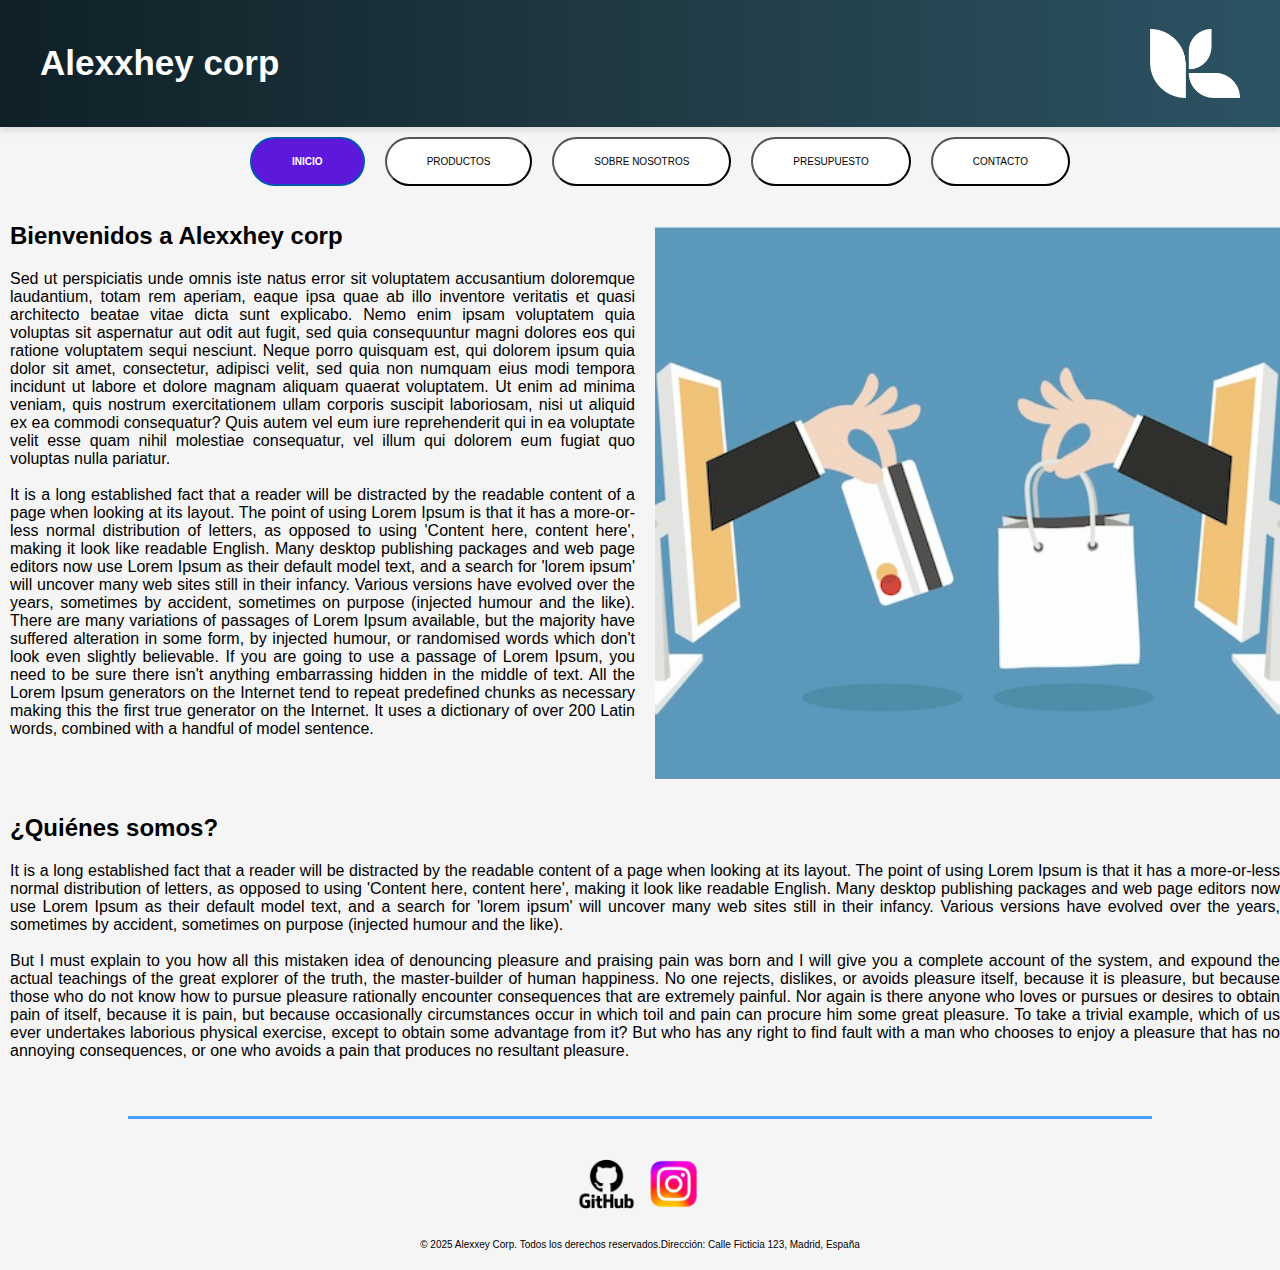
<file: index.html>
<!DOCTYPE html>
<html lang="es">
  <head>
    <meta charset="UTF-8" />
    <meta name="viewport" content="width=device-width, initial-scale=1.0" />
    <title>Alexxey corp</title>
    <link rel="stylesheet" href="/css/estilos.css" />
  </head>
  <body>
    <!-- Encabezado de la pagina -->
    <header id="div_header">
      <h1>Alexxhey corp</h1>
      <img
        src="../imagenes/logo_alex.png"
        class="logo_img"
        alt="Logo-Alexxhey"
        width="341 px"
        height="263 px"
      />
    </header>

    <!-- botones de navegación -->
    <nav>
      <ul class="contenedor-botones">
        <li>
          <a href="index.html" class="activo"><button>Inicio</button></a>
        </li>
        <li>
          <a href="/views/productos.html"><button>Productos</button></a>
        </li>
        <li>
          <a href="/views/sobre_nosotros.html"
            ><button>Sobre nosotros</button></a
          >
        </li>
        <li>
          <a href="/views/presupuesto.html"><button>Presupuesto</button></a>
        </li>
        <li>
          <a href="/views/contacto.html"><button>Contacto</button></a>
        </li>
      </ul>
    </nav>
    <!-- Seccion principal -->
    <main class="container-principal">
      <div class="bienvenidos">
        <section>
          <h2>Bienvenidos a Alexxhey corp</h2>
          <p>
            Sed ut perspiciatis unde omnis iste natus error sit voluptatem
            accusantium doloremque laudantium, totam rem aperiam, eaque ipsa
            quae ab illo inventore veritatis et quasi architecto beatae vitae
            dicta sunt explicabo. Nemo enim ipsam voluptatem quia voluptas sit
            aspernatur aut odit aut fugit, sed quia consequuntur magni dolores
            eos qui ratione voluptatem sequi nesciunt. Neque porro quisquam est,
            qui dolorem ipsum quia dolor sit amet, consectetur, adipisci velit,
            sed quia non numquam eius modi tempora incidunt ut labore et dolore
            magnam aliquam quaerat voluptatem. Ut enim ad minima veniam, quis
            nostrum exercitationem ullam corporis suscipit laboriosam, nisi ut
            aliquid ex ea commodi consequatur? Quis autem vel eum iure
            reprehenderit qui in ea voluptate velit esse quam nihil molestiae
            consequatur, vel illum qui dolorem eum fugiat quo voluptas nulla
            pariatur. <br />
            <br />
            It is a long established fact that a reader will be distracted by
            the readable content of a page when looking at its layout. The point
            of using Lorem Ipsum is that it has a more-or-less normal
            distribution of letters, as opposed to using 'Content here, content
            here', making it look like readable English. Many desktop publishing
            packages and web page editors now use Lorem Ipsum as their default
            model text, and a search for 'lorem ipsum' will uncover many web
            sites still in their infancy. Various versions have evolved over the
            years, sometimes by accident, sometimes on purpose (injected humour
            and the like). There are many variations of passages of Lorem Ipsum
            available, but the majority have suffered alteration in some form,
            by injected humour, or randomised words which don't look even
            slightly believable. If you are going to use a passage of Lorem
            Ipsum, you need to be sure there isn't anything embarrassing hidden
            in the middle of text. All the Lorem Ipsum generators on the
            Internet tend to repeat predefined chunks as necessary making this
            the first true generator on the Internet. It uses a dictionary of
            over 200 Latin words, combined with a handful of model sentence.
          </p>
        </section>

        <aside>
          <img
            src="../imagenes/Comercio_electronico.jpg"
            alt="Comercio electronico"
            width="630 px"
            height="420 px"
          />
        </aside>
      </div>
      <section class="seccion-inferior">
        <h2>¿Quiénes somos?</h2>
        <p>
          It is a long established fact that a reader will be distracted by the
          readable content of a page when looking at its layout. The point of
          using Lorem Ipsum is that it has a more-or-less normal distribution of
          letters, as opposed to using 'Content here, content here', making it
          look like readable English. Many desktop publishing packages and web
          page editors now use Lorem Ipsum as their default model text, and a
          search for 'lorem ipsum' will uncover many web sites still in their
          infancy. Various versions have evolved over the years, sometimes by
          accident, sometimes on purpose (injected humour and the like). <br />
          <br />
          But I must explain to you how all this mistaken idea of denouncing
          pleasure and praising pain was born and I will give you a complete
          account of the system, and expound the actual teachings of the great
          explorer of the truth, the master-builder of human happiness. No one
          rejects, dislikes, or avoids pleasure itself, because it is pleasure,
          but because those who do not know how to pursue pleasure rationally
          encounter consequences that are extremely painful. Nor again is there
          anyone who loves or pursues or desires to obtain pain of itself,
          because it is pain, but because occasionally circumstances occur in
          which toil and pain can procure him some great pleasure. To take a
          trivial example, which of us ever undertakes laborious physical
          exercise, except to obtain some advantage from it? But who has any
          right to find fault with a man who chooses to enjoy a pleasure that
          has no annoying consequences, or one who avoids a pain that produces
          no resultant pleasure.
        </p>
      </section>
    </main>
    <hr class="separador-footer" />
    <!-- Pie de pagina -->
    <footer>
      <div class="contenedor-botones">
        <div class="card">
          <a
            href="https://github.com/Alexxeyrp"
            class="social-link1"
            target="_blank"
          >
            <img
              src="../imagenes/GitHub-logo.png"
              alt="logo GitHub"
              width="100"
              height="50"
            />
          </a>
          <a
            class="social-link1"
            href="https://www.instagram.com/alexxey_rp/"
            target="_blank"
          >
            <img
              src="../imagenes/Instagram-Logo.png"
              alt="logo Instagram"
              width="100"
              height="50"
            />
          </a>
        </div>
      </div>

      <div class="footer-container">
        <p>© 2025 Alexxey Corp. Todos los derechos reservados.</p>
        <p>Dirección: Calle Ficticia 123, Madrid, España</p>
      </div>
    </footer>
  </body>
</html>
</file>
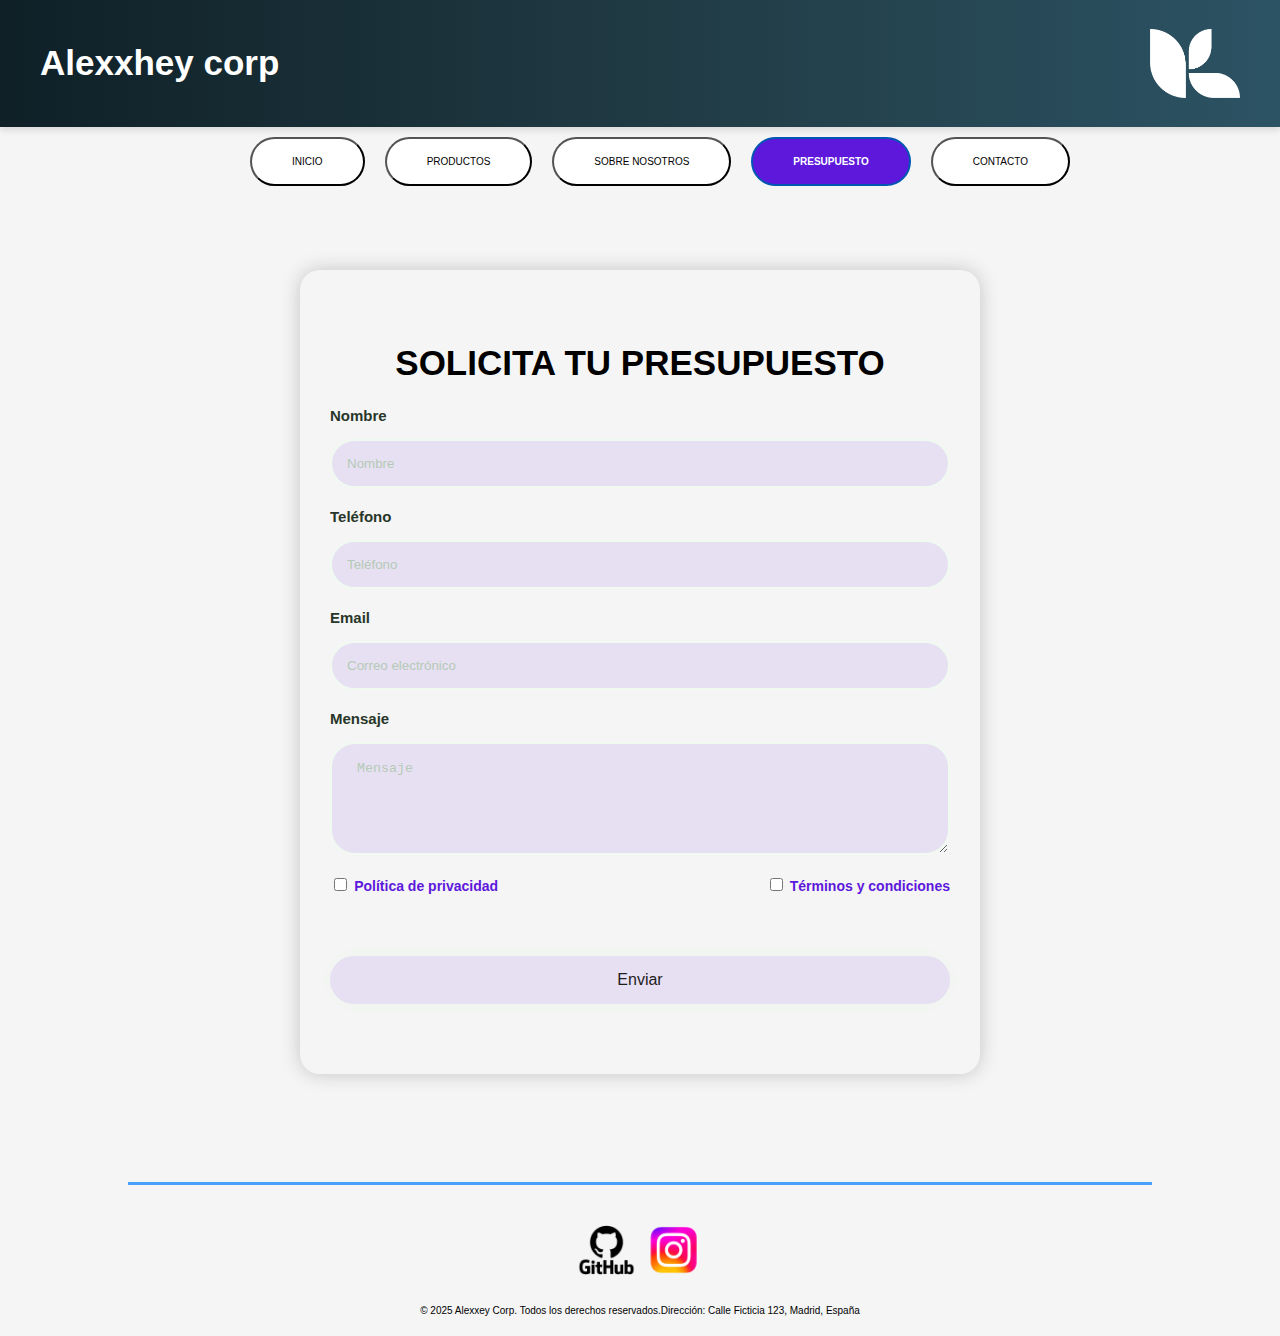
<file: views/presupuesto.html>
<!DOCTYPE html>
<html lang="es">
  <head>
    <meta charset="UTF-8" />
    <meta name="viewport" content="width=device-width, initial-scale=1.0" />
    <title>Alexxey corp</title>
    <link rel="stylesheet" href="/css/estilos.css" />
  </head>
  <body>
    <!-- Encabezado de la pagina -->
    <header id="div_header">
      <h1>Alexxhey corp</h1>
      <img
        src="../imagenes/logo_alex.png"
        class="logo_img"
        alt="Logo-Alexxhey"
        width="341 px"
        height="263 px"
      />
    </header>
    <!--Botones de navegación -->
    <nav>
      <ul class="contenedor-botones">
        <li>
          <a href="/index.html"><button>Inicio</button></a>
        </li>
        <li>
          <a href="/views/productos.html"><button>Productos</button></a>
        </li>
        <li>
          <a href="/views/sobre_nosotros.html"
            ><button>Sobre nosotros</button></a
          >
        </li>
        <li>
          <a href="/views/presupuesto.html" class="activo"
            ><button>Presupuesto</button></a
          >
        </li>
        <li>
          <a href="/views/contacto.html"><button>Contacto</button></a>
        </li>
      </ul>
    </nav>
    <!-- formulario de presupuesto -->
    <section class="centrar">
      <form
        action="https://formsubmit.co/alexisramireztrd@gmail.com"
        method="POST"
      >
        <h1>SOLICITA TU PRESUPUESTO</h1>
        <div class="input-group">
          <label for="name">Nombre</label>
          <input
            type="text"
            name="name"
            id="name"
            placeholder="Nombre"
            pattern="[A-Za-zÁÉÍÓÚáéíóúÑñ\s]{2,}"
            title="Solo letras, mínimo 2 caracteres"
            required
          />

          <label for="phone">Teléfono</label>
          <input
            type="tel"
            name="phone"
            id="phone"
            placeholder="Teléfono"
            pattern="[0-9]{9,15}"
            title="Entre 9 y 15 dígitos numéricos"
            required
          />

          <label for="email">Email</label>
          <input
            type="email"
            name="email"
            id="email"
            placeholder="Correo electrónico"
            pattern="[a-z0-9._%+-]+@[a-z0-9.-]+\.[a-z]{2,}$"
            title="Ejemplo: usuario@dominio.com"
            required
          />

          <label for="message">Mensaje</label>
          <textarea
            name="message"
            id="message"
            cols="30"
            rows="5"
            placeholder="Mensaje"
            minlength="10"
            title="Por favor, escribe al menos 10 caracteres"
            required
          ></textarea>

          <div class="form-txt">
            <label>
              <input
                type="checkbox"
                name="politica"
                id="politica-checkbox"
                required
              />
              <a href="#">Política de privacidad</a>
            </label>

            <label>
              <input
                type="checkbox"
                name="terminos"
                id="terminos-checkbox"
                required
              />
              <a href="#">Términos y condiciones</a>
            </label>
          </div>

          <input class="btn" type="submit" value="Enviar" />
        </div>
      </form>
    </section>
    <hr class="separador-footer" />
    <!-- Pie de pagina -->
    <footer>
      <div class="contenedor-botones">
        <div class="card">
          <a
            href="https://github.com/Alexxeyrp"
            class="social-link1"
            target="_blank"
          >
            <img
              src="/imagenes/GitHub-logo.png"
              alt="logo GitHub"
              width="100"
              height="50"
            />
          </a>
          <a
            class="social-link1"
            href="https://www.instagram.com/alexxey_rp/"
            target="_blank"
          >
            <img
              src="/imagenes/Instagram-Logo.png"
              alt="logo Instagram"
              width="100"
              height="50"
            />
          </a>
        </div>
      </div>

      <div class="footer-container">
        <p>© 2025 Alexxey Corp. Todos los derechos reservados.</p>
        <p>Dirección: Calle Ficticia 123, Madrid, España</p>
      </div>
    </footer>
  </body>
</html>
</file>
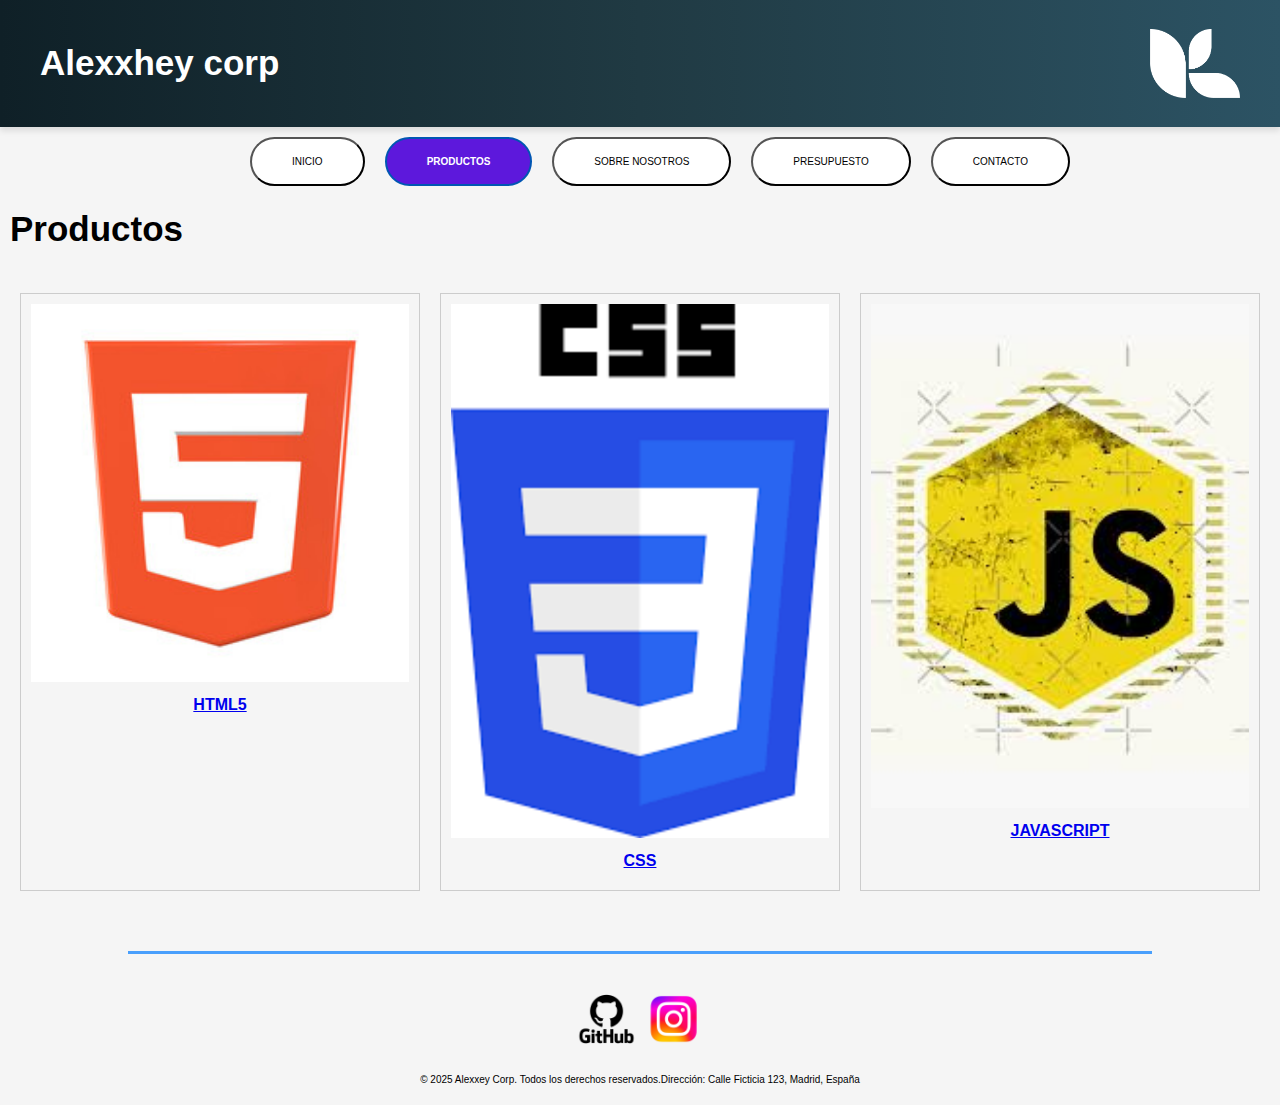
<file: views/productos.html>
<!DOCTYPE html>
<html lang="es">
  <head>
    <meta charset="UTF-8" />
    <meta name="viewport" content="width=device-width, initial-scale=1.0" />
    <title>productos.html</title>
    <link rel="stylesheet" href="/css/estilos.css" />
  </head>
  <body>
    <!-- Encabezado de la pagina -->
    <header>
      <div id="div_header">
        <h1>Alexxhey corp</h1>
        <img
          src="/imagenes/logo_alex.png"
          class="logo_img"
          alt="Logo Alexxhey"
          width="341 px"
          height="263 px"
        />
      </div>
    </header>
    <!-- botones de navegación -->
    <nav>
      <ul class="contenedor-botones">
        <li>
          <a href="/index.html"><button>Inicio</button></a>
        </li>
        <li>
          <a href="/views/productos.html" class="activo"
            ><button>Productos</button></a
          >
        </li>
        <li>
          <a href="/views/sobre_nosotros.html"
            ><button>Sobre nosotros</button></a
          >
        </li>
        <li>
          <a href="/views/presupuesto.html"><button>Presupuesto</button></a>
        </li>
        <li>
          <a href="/views/contacto.html"><button>Contacto</button></a>
        </li>
      </ul>
    </nav>
    <!-- Secion principal -->
    <h1 style="margin-left: 10px">Productos</h1>
    <div class="galeria-productos">
      <a
        href="https://developer.mozilla.org/es/docs/Web/HTML"
        target="_blank"
        class="producto"
      >
        <img
          src="/imagenes/html-logo.jpg"
          alt="html5"
          width="240 px"
          height="240 px"
        />

        <p>HTML5</p>
      </a>
      <a
        href="https://www.hackaboss.com/blog/que-es-css#:~:text=El%20CSS%20podría%20definirse%20como,web%20e%20interfaces%20de%20usuario."
        target="_blank"
        class="producto"
      >
        <img
          src="/imagenes/css-logo.png"
          alt="CSS"
          width="189 px"
          height="267 px"
        />

        <p>CSS</p>
      </a>
      <a
        href="https://www.hackaboss.com/blog/que-es-css#:~:text=El%20CSS%20podría%20definirse%20como,web%20e%20interfaces%20de%20usuario."
        target="_blank"
        class="producto"
      >
        <img
          src="/imagenes/javascript-logo.jpg"
          alt="JAVASCRIPT"
          width="194 px"
          height="267 px"
        />

        <p>JAVASCRIPT</p>
      </a>
    </div>

    <hr class="separador-footer" />
    <!-- Pie de pagina -->
    <footer>
      <div class="contenedor-botones">
        <div class="card">
          <a
            href="https://github.com/Alexxeyrp"
            class="social-link1"
            target="_blank"
          >
            <img
              src="/imagenes/GitHub-logo.png"
              alt="logo GitHub"
              width="100"
              height="50"
            />
          </a>
          <a
            class="social-link1"
            href="https://www.instagram.com/alexxey_rp/"
            target="_blank"
          >
            <img
              src="/imagenes/Instagram-Logo.png"
              alt="logo Instagram"
              width="100"
              height="50"
            />
          </a>
        </div>
      </div>

      <div class="footer-container">
        <p>© 2025 Alexxey Corp. Todos los derechos reservados.</p>
        <p>Dirección: Calle Ficticia 123, Madrid, España</p>
      </div>
    </footer>
  </body>
</html>
</file>
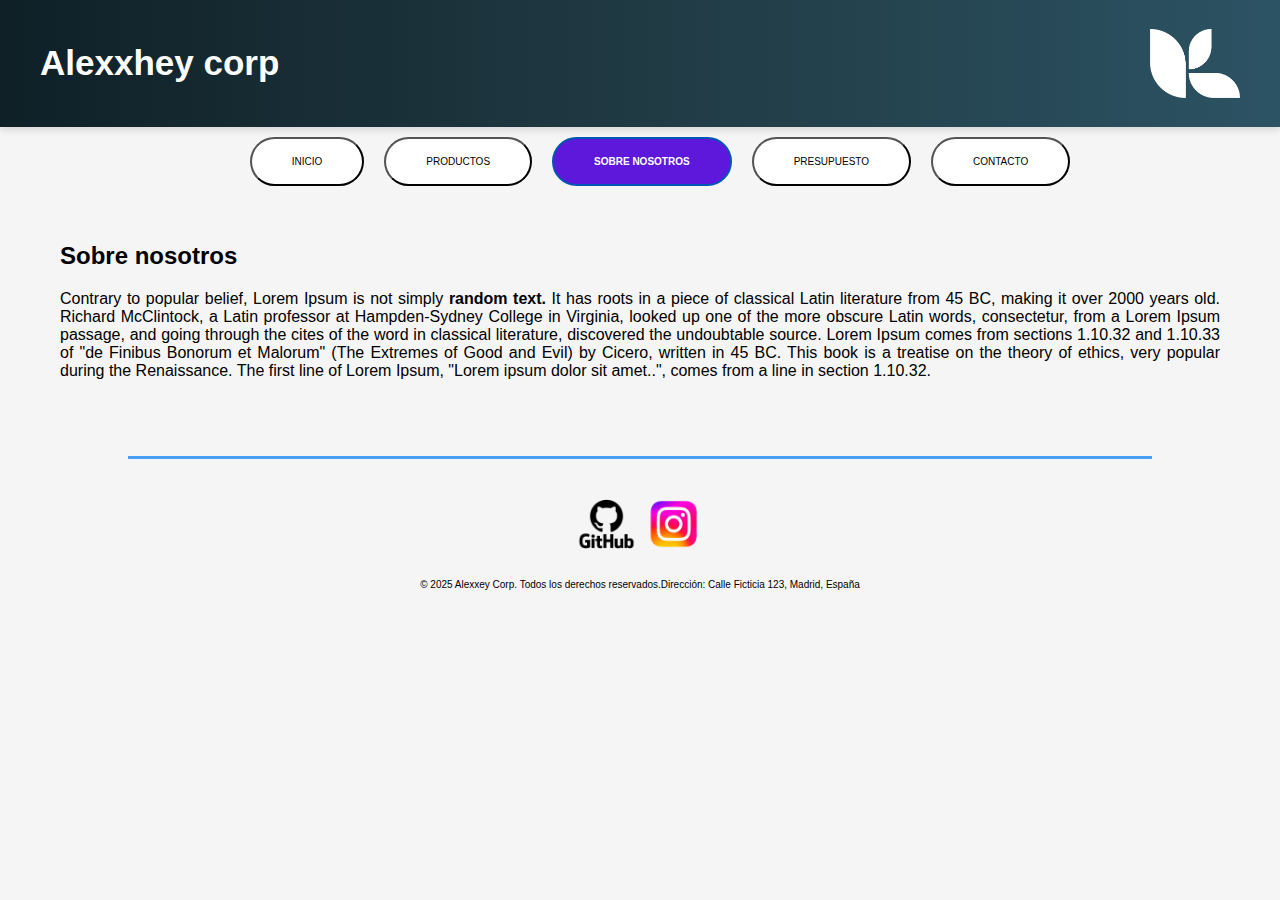
<file: views/sobre_nosotros.html>
<!DOCTYPE html>
<html lang="es">
  <head>
    <meta charset="UTF-8" />
    <meta name="viewport" content="width=device-width, initial-scale=1.0" />
    <title>sobre_nosotros.html</title>
    <link rel="stylesheet" href="../css/estilos.css" />
  </head>
  <body>
    <header>
      <div id="div_header">
        <h1>Alexxhey corp</h1>
        <img
          src="../imagenes/logo_alex.png"
          class="logo_img"
          alt="Logo-Alexxhey"
          width="341 px"
          height="263 px"
        />
      </div>
    </header>
    <!-- botones de navegación -->
    <nav>
      <ul class="contenedor-botones">
        <li>
          <a href="../index.html"><button>Inicio</button></a>
        </li>
        <li>
          <a href="productos.html"><button>Productos</button></a>
        </li>
        <li>
          <a href="sobre_nosotros.html" class="activo"
            ><button>Sobre nosotros</button></a
          >
        </li>
        <li>
          <a href="presupuesto.html"><button>Presupuesto</button></a>
        </li>
        <li>
          <a href="contacto.html"><button>Contacto</button></a>
        </li>
      </ul>
    </nav>
    <!--Seccion principal -->
    <article class="contenedor-articulo">
      <h2>Sobre nosotros</h2>
      <p>
        Contrary to popular belief, Lorem Ipsum is not simply
        <b>random text.</b> It has roots in a piece of classical Latin
        literature from 45 BC, making it over 2000 years old. Richard
        McClintock, a Latin professor at Hampden-Sydney College in Virginia,
        looked up one of the more obscure Latin words, consectetur, from a Lorem
        Ipsum passage, and going through the cites of the word in classical
        literature, discovered the undoubtable source. Lorem Ipsum comes from
        sections 1.10.32 and 1.10.33 of "de Finibus Bonorum et Malorum" (The
        Extremes of Good and Evil) by Cicero, written in 45 BC. This book is a
        treatise on the theory of ethics, very popular during the Renaissance.
        The first line of Lorem Ipsum, "Lorem ipsum dolor sit amet..", comes
        from a line in section 1.10.32.
      </p>
    </article>
    <hr class="separador-footer" />
    <!-- Pie de pagina -->
    <footer>
      <div class="contenedor-botones">
        <div class="card">
          <a
            href="https://github.com/Alexxeyrp"
            class="social-link1"
            target="_blank"
          >
            <img
              src="../imagenes/GitHub-logo.png"
              alt="logo GitHub"
              width="100"
              height="50"
            />
          </a>
          <a
            class="social-link1"
            href="https://www.instagram.com/alexxey_rp/"
            target="_blank"
          >
            <img
              src="../imagenes/Instagram-Logo.png"
              alt="logo Instagram"
              width="100"
              height="50"
            />
          </a>
        </div>
      </div>

      <div class="footer-container">
        <p>© 2025 Alexxey Corp. Todos los derechos reservados.</p>
        <p>Dirección: Calle Ficticia 123, Madrid, España</p>
      </div>
    </footer>
  </body>
</html>
</file>
<file: css/estilos.css>
html,
body {
  margin: 0;
  font-family: "Segoe UI", sans-serif;
  background-color: #f5f5f5;
}

h1 {
  font-size: 35px;
}

p {
  text-align: justify;
}

/*Encabezado de la pagina*/
#div_header {
  width: 100%;
  height: 100%;
  padding: 20px 40px;
  box-sizing: border-box;
  background: linear-gradient(90deg, #0f2027, #203a43, #2c5364);

  color: white;
  position: relative;
  display: flex;
  align-items: center;
  justify-content: space-between;
  box-shadow: 0 4px 6px rgba(0, 0, 0, 0.1);
  border: none;
}

/*seccion principal*/
.container-principal {
  margin-left: 10px;
  display: flex;
  flex-direction: column;
  align-items: stretch; /* Asegura que ambos elementos tengan la misma altura */
  gap: 20px; /* Espacio entre article y aside */
}

.bienvenidos {
  display: flex;
  align-items: stretch;
  gap: 20px;
}

.bienvenidos section,
aside {
  flex: 1; /* Ambos toman el mismo ancho por defecto */
}

aside img {
  margin-top: 25px;
  width: 100%;
  height: 100%;
  object-fit: cover; /* Para que la imagen llene su contenedor sin deformarse */
  display: block;
}

.seccion-inferior {
  padding-top: 20px;
}

.logo_img {
  float: left;
  position: relative;
  padding: 0px;
  width: 90px;
  height: auto;
}

.contenedor-botones {
  margin-top: 10px;
  display: grid;
  grid-auto-flow: column; /* Coloca elementos en fila como Flexbox */
  justify-content: center;
  align-items: center;
  gap: 20px;
}

.contenedor-botones li {
  list-style: none;
}

.contenedor-botones .activo button {
  background-color: hsl(261deg 80% 48%);
  color: #fff;
  font-weight: bold;
  border: 2px solid #0056b3;
}

button {
  padding: 17px 40px;
  border-radius: 50px;
  cursor: pointer;
  background-color: white;
  text-transform: uppercase;
  font-size: 10px;
  text-decoration: none;
  color: black;
  transition: all 0.5s ease;
}

button:hover {
  letter-spacing: 3px;
  background-color: hsl(261deg 80% 48%);
  color: hsl(0, 0%, 100%);
  box-shadow: rgb(93 24 220) 0px 7px 29px 0px;
}

button:active {
  letter-spacing: 3px;
  background-color: hsl(261deg 80% 48%);
  color: hsl(0, 0%, 100%);
  box-shadow: rgb(93 24 220) 0px 0px 0px 0px;
  transform: translateY(10px);
  transition: 100ms;
}

.contenedor-articulo {
  width: 100%;
  max-width: 1200px;
  margin: 0 auto;
  padding: 20px;
  box-sizing: border-box;
  text-align: left;
}

/*Formulario depresupuestos*/
.centrar {
  display: flex;
  justify-content: center;
  align-items: center;
  min-height: 100vh;
  padding: 20px;
  gap: 24px;
}

form {
  padding: 50px 55px;
  box-shadow: 0 0 20px rgba(0, 0, 0, 0.2);
  border-radius: 20px;
  text-align: center;
  width: 340px;
}

.input-group {
  display: flex;
  flex-direction: column;
  text-align: left;
}

label {
  color: #283629;
  font-size: 15px;
  font-weight: 600;
  margin-bottom: 15px;
}

input,
textarea {
  padding: 17px 25px;
  border-radius: 25px;
  margin-bottom: 20px;
  background-color: hsla(261, 80%, 48%, 0.096);
  border: 2px solid #f0faf1;
  color: #283629;
  outline: none;
}

input::placeholder,
textarea::placeholder {
  color: #b5cab6;
}

.form-txt {
  margin-bottom: 30px;
  display: flex;
  justify-content: space-between;
  align-items: center;
}
.form-txt a {
  color: hsl(261deg 80% 48%);
  font-size: 14px;
  font-weight: 600;
  text-decoration: none;
}

.btn {
  font-size: 16px;
  color: #1f1d1d;
  border: 0;
  box-shadow: 0 0 20px rgb(25, 254, 0, 0.04);
  cursor: pointer;
}

.btn:hover {
  background-color: hsl(261deg 80% 48%);
  color: hsl(0, 0%, 100%);
  box-shadow: rgb(93 24 220) 0px 7px 29px 0px;
  transition: all 0.5s ease;
}

@media (max-width: 991px) {
}
form {
  justify-content: center;
  padding: 50px 30px;
  width: 50%;
}
input {
  padding: 15px;
}
/* Pie de pagina */
.footer-container {
  font-size: 10px;
  padding: 10px 20px;
  display: flex;
  text-align: center;
  justify-content: center;
}

.card {
  display: flex;
  justify-content: center;
  height: 70px;
  width: 270px;
}

.card .social-link1 {
  position: relative;
  display: flex;
  align-items: center;
  justify-content: center;
  width: 25%;
  color: whitesmoke;
  font-size: 24px;
  text-decoration: none;
  transition: 0.25s;
  border-radius: 50px;
}

.card .social-link1:hover {
  background-color: #0a66c2;
  animation: bounce_613 0.4s linear;
}

@keyframes bounce_613 {
  40% {
    transform: scale(1.4);
  }

  60% {
    transform: scale(0.8);
  }

  80% {
    transform: scale(1.2);
  }

  100% {
    transform: scale(1);
  }
}

.iconos-footer {
  text-align: center;
  margin-bottom: 10px;
}
.footer-texto {
  text-align: center;
  color: #555;
}

/*Estilo de productos*/
.galeria-productos {
  display: grid;
  grid-template-columns: repeat(auto-fit, minmax(200px, 1fr));
  gap: 20px;
  justify-content: center;
  padding: 20px;
}
.producto {
  border: 1px solid #ccc;
  padding: 10px;
  text-align: center;
}

.producto:hover {
  transform: scale(1.05);
}

.producto img {
  width: 100%;
  height: auto;
  object-fit: cover;
}

.producto p {
  text-align: center;
  margin-top: 10px;
  margin-bottom: 10px;
  font-weight: bold;
}

.separador-footer {
  border: none;
  border-top: 3px solid #007bff;
  margin: 40px auto 30px auto;
  width: 80%;
  opacity: 0.7;
}

.contenedor-contacto {
  display: flex;
  flex-direction: column;
  align-items: center;
  justify-content: center;
  padding: 20px;
}

.contenedor-contacto h1 {
  font-weight: bold;
}

.contenedor-contacto img {
  width: 600px;
  height: 600px;
  display: block;
  margin: 0 auto;
  margin-top: 20px;
  border-radius: 10%;
  box-shadow: #0f2027 0px 4px 6px rgba(0, 0, 0, 0.1);
}
</file>
